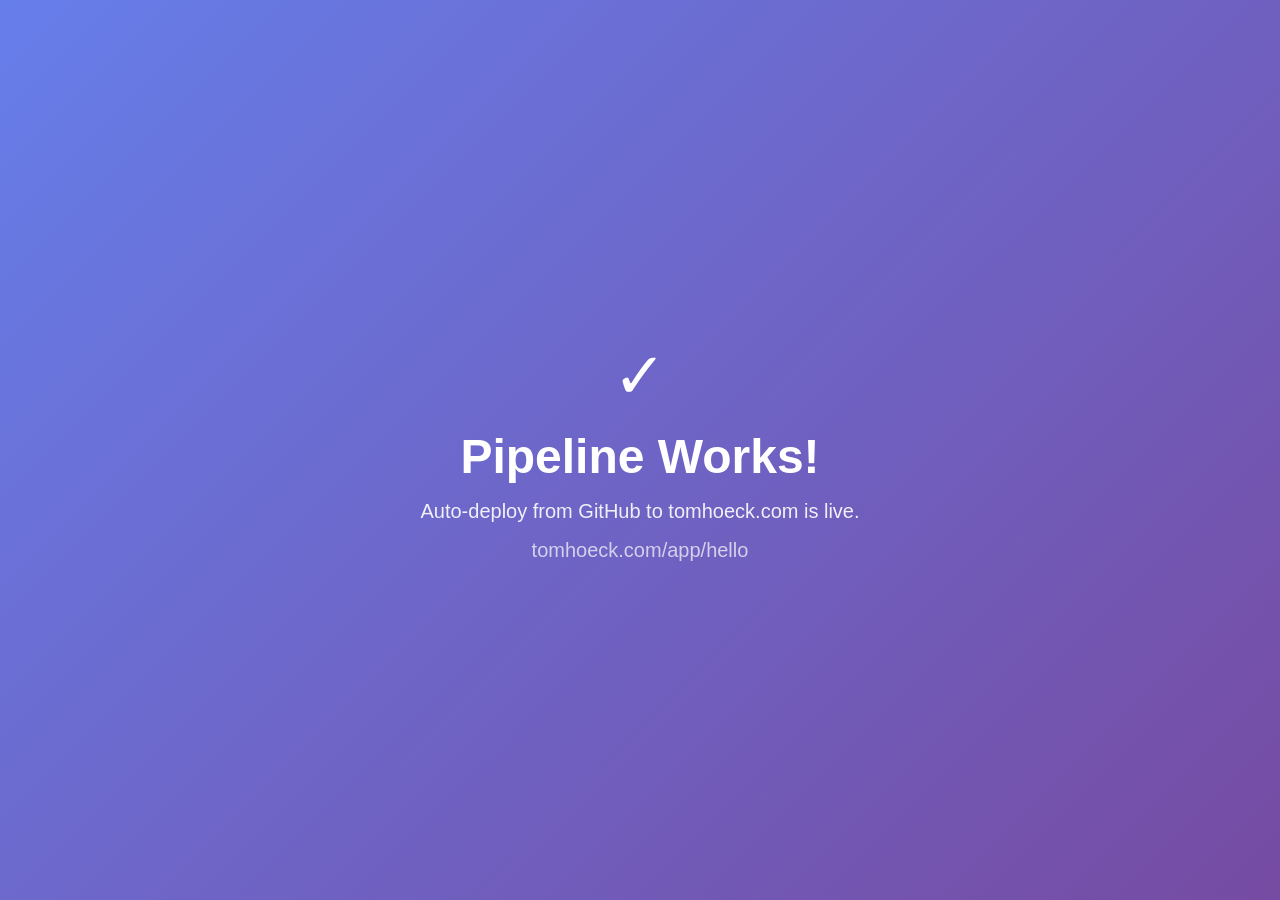
<file: apps/hello/index.html>
<!DOCTYPE html>
<html lang="en">
<head>
    <meta charset="UTF-8">
    <meta name="viewport" content="width=device-width, initial-scale=1.0">
    <title>Hello - Pipeline Test</title>
    <style>
        * { margin: 0; padding: 0; box-sizing: border-box; }
        body {
            font-family: -apple-system, BlinkMacSystemFont, 'Segoe UI', Roboto, sans-serif;
            display: flex;
            align-items: center;
            justify-content: center;
            min-height: 100vh;
            background: linear-gradient(135deg, #667eea 0%, #764ba2 100%);
            color: white;
        }
        .container {
            text-align: center;
            padding: 2rem;
        }
        h1 { font-size: 3rem; margin-bottom: 1rem; }
        p { font-size: 1.25rem; opacity: 0.9; }
        .check { font-size: 4rem; margin-bottom: 1rem; }
    </style>
</head>
<body>
    <div class="container">
        <div class="check">&#10003;</div>
        <h1>Pipeline Works!</h1>
        <p>Auto-deploy from GitHub to tomhoeck.com is live.</p>
        <p style="margin-top: 1rem; opacity: 0.7;">tomhoeck.com/app/hello</p>
    </div>
</body>
</html>
</file>
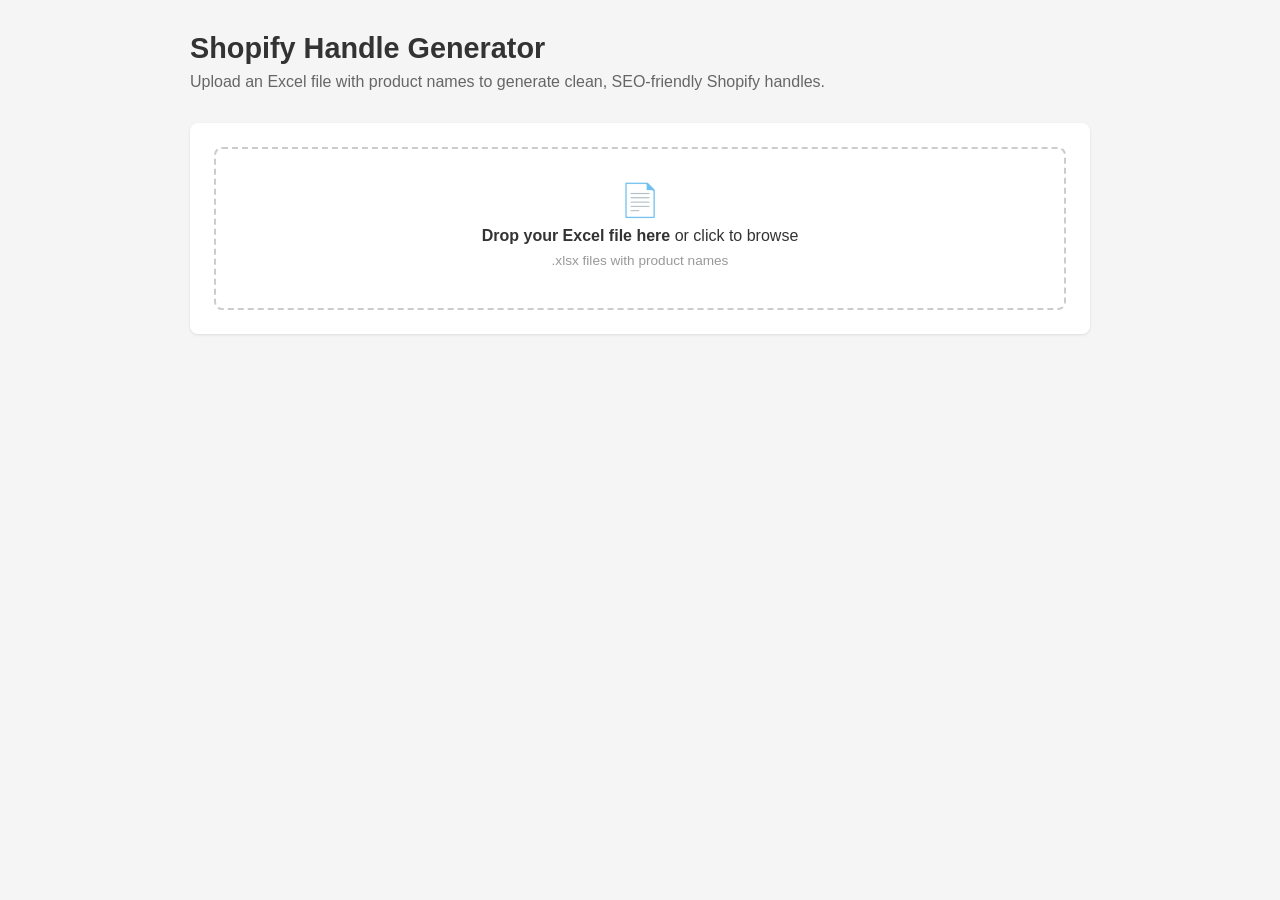
<file: shopify-handles-generator/templates/index.html>
<!DOCTYPE html>
<html lang="en">
<head>
    <meta charset="UTF-8">
    <meta name="viewport" content="width=device-width, initial-scale=1.0">
    <title>Shopify Handle Generator</title>
    <style>
        * { box-sizing: border-box; margin: 0; padding: 0; }
        body {
            font-family: -apple-system, BlinkMacSystemFont, 'Segoe UI', Roboto, sans-serif;
            background: #f5f5f5;
            color: #333;
            padding: 2rem;
        }
        .container { max-width: 900px; margin: 0 auto; }
        h1 {
            font-size: 1.8rem;
            margin-bottom: 0.5rem;
        }
        .subtitle {
            color: #666;
            margin-bottom: 2rem;
        }
        .card {
            background: #fff;
            border-radius: 8px;
            padding: 1.5rem;
            margin-bottom: 1.5rem;
            box-shadow: 0 1px 3px rgba(0,0,0,0.1);
        }
        .upload-area {
            border: 2px dashed #ccc;
            border-radius: 8px;
            padding: 2rem;
            text-align: center;
            cursor: pointer;
            transition: border-color 0.2s;
        }
        .upload-area:hover, .upload-area.dragover {
            border-color: #5c6ac4;
            background: #f9f9ff;
        }
        .upload-area input { display: none; }
        .upload-area p { margin: 0.5rem 0; }
        .upload-icon { font-size: 2rem; margin-bottom: 0.5rem; }
        .btn {
            background: #5c6ac4;
            color: #fff;
            border: none;
            padding: 0.7rem 1.5rem;
            border-radius: 6px;
            font-size: 0.95rem;
            cursor: pointer;
            transition: background 0.2s;
        }
        .btn:hover { background: #4a58b0; }
        .btn:disabled {
            background: #ccc;
            cursor: not-allowed;
        }
        .btn-secondary {
            background: #fff;
            color: #5c6ac4;
            border: 1px solid #5c6ac4;
        }
        .btn-secondary:hover { background: #f0f1ff; }
        .btn-group {
            display: flex;
            gap: 0.75rem;
            margin-top: 1rem;
        }
        .product-list {
            max-height: 200px;
            overflow-y: auto;
            border: 1px solid #eee;
            border-radius: 4px;
            padding: 0.75rem;
            margin: 1rem 0;
            font-size: 0.9rem;
            line-height: 1.6;
            color: #555;
        }
        .product-count {
            font-weight: 600;
            color: #5c6ac4;
        }
        table {
            width: 100%;
            border-collapse: collapse;
            margin-top: 1rem;
        }
        th, td {
            text-align: left;
            padding: 0.6rem 0.75rem;
            border-bottom: 1px solid #eee;
        }
        th {
            background: #f8f9fa;
            font-weight: 600;
            font-size: 0.85rem;
            text-transform: uppercase;
            color: #666;
            position: sticky;
            top: 0;
        }
        td { font-size: 0.9rem; }
        .handle-cell {
            font-family: 'SF Mono', 'Fira Code', monospace;
            color: #2e7d32;
        }
        .results-table-wrapper {
            max-height: 500px;
            overflow-y: auto;
            border: 1px solid #eee;
            border-radius: 4px;
        }
        .spinner {
            display: inline-block;
            width: 18px;
            height: 18px;
            border: 2px solid #fff;
            border-top-color: transparent;
            border-radius: 50%;
            animation: spin 0.7s linear infinite;
            vertical-align: middle;
            margin-right: 0.5rem;
        }
        @keyframes spin { to { transform: rotate(360deg); } }
        .progress-text {
            text-align: center;
            color: #666;
            padding: 2rem;
        }
        .error {
            color: #c62828;
            background: #ffebee;
            padding: 0.75rem;
            border-radius: 4px;
            margin-top: 1rem;
        }
        .hidden { display: none; }
        .row-num {
            color: #999;
            width: 40px;
        }
        .file-info {
            display: flex;
            align-items: center;
            gap: 0.5rem;
            color: #666;
            font-size: 0.9rem;
        }
    </style>
</head>
<body>
    <div class="container">
        <h1>Shopify Handle Generator</h1>
        <p class="subtitle">Upload an Excel file with product names to generate clean, SEO-friendly Shopify handles.</p>

        <!-- Upload Card -->
        <div class="card" id="upload-card">
            <div class="upload-area" id="upload-area">
                <input type="file" id="file-input" accept=".xlsx,.xls">
                <div class="upload-icon">&#128196;</div>
                <p><strong>Drop your Excel file here</strong> or click to browse</p>
                <p style="font-size:0.85rem; color:#999;">.xlsx files with product names</p>
            </div>
            <div id="file-info" class="hidden" style="margin-top:1rem;">
                <div class="file-info">
                    <span id="file-name"></span>
                </div>
                <div id="product-preview" class="product-list"></div>
                <p>Found <span class="product-count" id="product-count">0</span> products</p>
                <div class="btn-group">
                    <button class="btn" id="generate-btn" onclick="generateHandles()">Generate Handles</button>
                    <button class="btn btn-secondary" onclick="resetUpload()">Choose Different File</button>
                </div>
            </div>
        </div>

        <!-- Progress Card -->
        <div class="card hidden" id="progress-card">
            <div class="progress-text">
                <div class="spinner" style="border-color:#5c6ac4; border-top-color:transparent; width:24px; height:24px;"></div>
                <p style="margin-top:1rem;" id="progress-text">Generating handles with Claude AI...</p>
            </div>
        </div>

        <!-- Results Card -->
        <div class="card hidden" id="results-card">
            <div style="display:flex; justify-content:space-between; align-items:center;">
                <h2 style="font-size:1.2rem;">Generated Handles</h2>
                <div class="btn-group" style="margin-top:0;">
                    <button class="btn" onclick="downloadExcel()">Download Excel</button>
                    <button class="btn btn-secondary" onclick="resetUpload()">Start Over</button>
                </div>
            </div>
            <div class="results-table-wrapper">
                <table>
                    <thead>
                        <tr>
                            <th class="row-num">#</th>
                            <th>Product Name</th>
                            <th>Handle</th>
                        </tr>
                    </thead>
                    <tbody id="results-body"></tbody>
                </table>
            </div>
        </div>

        <!-- Error display -->
        <div class="error hidden" id="error-msg"></div>
    </div>

    <script>
        let productNames = [];
        let results = [];

        // Drag and drop
        const uploadArea = document.getElementById('upload-area');
        const fileInput = document.getElementById('file-input');

        uploadArea.addEventListener('click', () => fileInput.click());
        uploadArea.addEventListener('dragover', (e) => {
            e.preventDefault();
            uploadArea.classList.add('dragover');
        });
        uploadArea.addEventListener('dragleave', () => uploadArea.classList.remove('dragover'));
        uploadArea.addEventListener('drop', (e) => {
            e.preventDefault();
            uploadArea.classList.remove('dragover');
            if (e.dataTransfer.files.length) {
                fileInput.files = e.dataTransfer.files;
                handleFile(e.dataTransfer.files[0]);
            }
        });
        fileInput.addEventListener('change', () => {
            if (fileInput.files.length) handleFile(fileInput.files[0]);
        });

        async function handleFile(file) {
            hideError();
            const formData = new FormData();
            formData.append('file', file);

            try {
                const resp = await fetch('/upload', { method: 'POST', body: formData });
                const data = await resp.json();

                if (!resp.ok) {
                    showError(data.error || 'Upload failed');
                    return;
                }

                productNames = data.product_names;
                document.getElementById('file-name').textContent = file.name;
                document.getElementById('product-count').textContent = productNames.length;
                document.getElementById('product-preview').textContent = productNames.slice(0, 20).join('\n') +
                    (productNames.length > 20 ? `\n... and ${productNames.length - 20} more` : '');

                uploadArea.classList.add('hidden');
                document.getElementById('file-info').classList.remove('hidden');
            } catch (err) {
                showError('Failed to upload file: ' + err.message);
            }
        }

        async function generateHandles() {
            hideError();
            document.getElementById('upload-card').classList.add('hidden');
            document.getElementById('progress-card').classList.remove('hidden');

            const batchSize = 50;
            const totalBatches = Math.ceil(productNames.length / batchSize);
            results = [];
            let allHandles = [];

            try {
                for (let i = 0; i < productNames.length; i += batchSize) {
                    const batchNum = Math.floor(i / batchSize) + 1;
                    document.getElementById('progress-text').textContent =
                        `Processing batch ${batchNum} of ${totalBatches} (${Math.min(i + batchSize, productNames.length)} of ${productNames.length} products)...`;

                    const batch = productNames.slice(i, i + batchSize);
                    const resp = await fetch('/generate', {
                        method: 'POST',
                        headers: { 'Content-Type': 'application/json' },
                        body: JSON.stringify({ product_names: batch, existing_handles: allHandles }),
                    });
                    const data = await resp.json();

                    if (!resp.ok) {
                        showError(data.error || 'Generation failed');
                        document.getElementById('progress-card').classList.add('hidden');
                        document.getElementById('upload-card').classList.remove('hidden');
                        return;
                    }

                    results = results.concat(data.results);
                    allHandles = allHandles.concat(data.results.map(r => r.handle));
                }

                renderResults();
                document.getElementById('progress-card').classList.add('hidden');
                document.getElementById('results-card').classList.remove('hidden');
            } catch (err) {
                showError('Failed to generate handles: ' + err.message);
                document.getElementById('progress-card').classList.add('hidden');
                document.getElementById('upload-card').classList.remove('hidden');
            }
        }

        function renderResults() {
            const tbody = document.getElementById('results-body');
            tbody.innerHTML = '';
            results.forEach((r, i) => {
                const tr = document.createElement('tr');
                tr.innerHTML = `<td class="row-num">${i + 1}</td>
                    <td>${escapeHtml(r.product_name)}</td>
                    <td class="handle-cell">${escapeHtml(r.handle)}</td>`;
                tbody.appendChild(tr);
            });
        }

        async function downloadExcel() {
            try {
                const resp = await fetch('/download', {
                    method: 'POST',
                    headers: { 'Content-Type': 'application/json' },
                    body: JSON.stringify({ results }),
                });

                if (!resp.ok) {
                    showError('Download failed');
                    return;
                }

                const blob = await resp.blob();
                const url = URL.createObjectURL(blob);
                const a = document.createElement('a');
                a.href = url;
                a.download = 'shopify_handles.xlsx';
                a.click();
                URL.revokeObjectURL(url);
            } catch (err) {
                showError('Download failed: ' + err.message);
            }
        }

        function resetUpload() {
            productNames = [];
            results = [];
            fileInput.value = '';
            uploadArea.classList.remove('hidden');
            document.getElementById('file-info').classList.add('hidden');
            document.getElementById('upload-card').classList.remove('hidden');
            document.getElementById('progress-card').classList.add('hidden');
            document.getElementById('results-card').classList.add('hidden');
            hideError();
        }

        function showError(msg) {
            const el = document.getElementById('error-msg');
            el.textContent = msg;
            el.classList.remove('hidden');
        }

        function hideError() {
            document.getElementById('error-msg').classList.add('hidden');
        }

        function escapeHtml(str) {
            const div = document.createElement('div');
            div.textContent = str;
            return div.innerHTML;
        }
    </script>
</body>
</html>
</file>
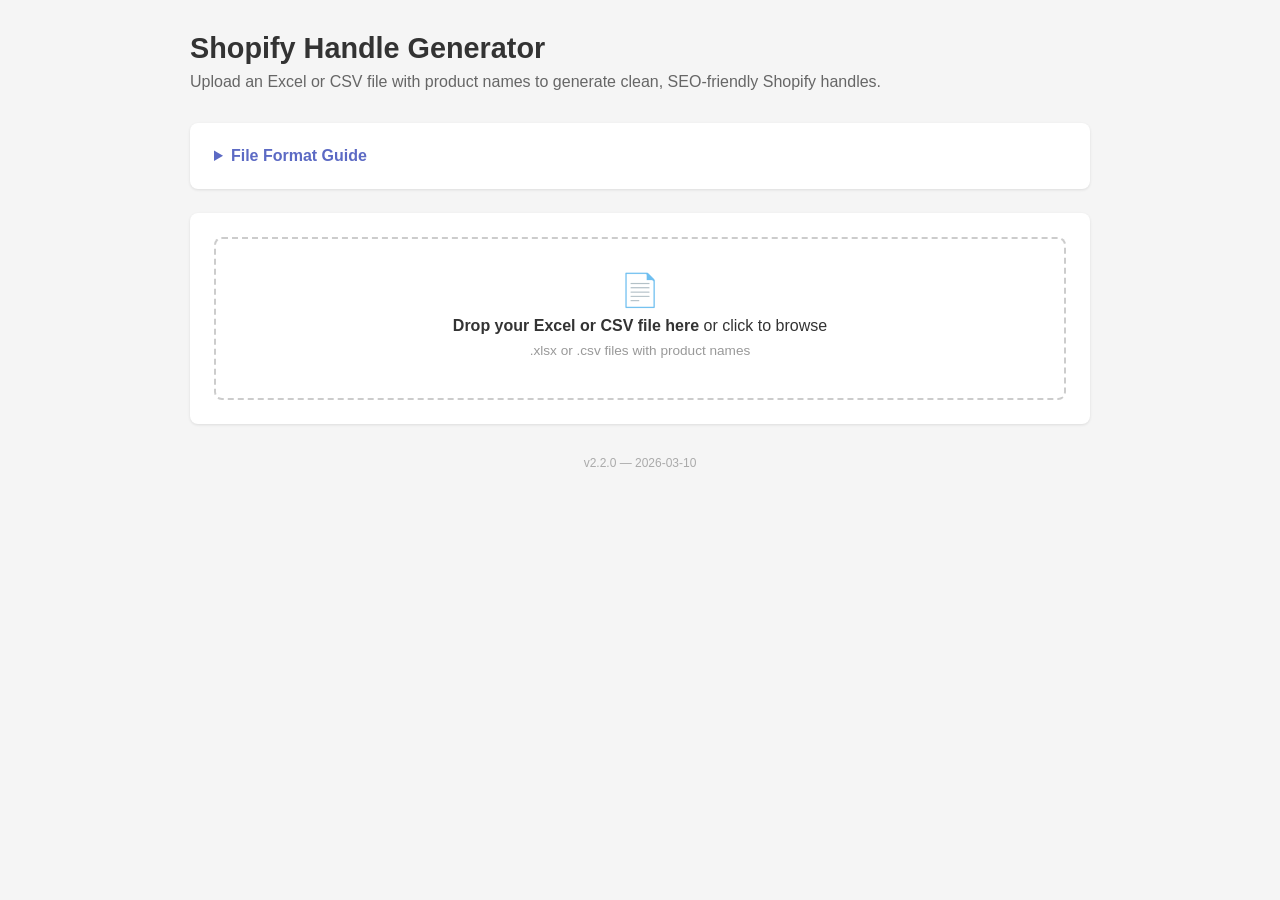
<file: tools/shopify-handles-generator/templates/index.html>
<!DOCTYPE html>
<html lang="en">
<head>
    <meta charset="UTF-8">
    <meta name="viewport" content="width=device-width, initial-scale=1.0">
    <title>Shopify Handle Generator</title>
    <style>
        * { box-sizing: border-box; margin: 0; padding: 0; }
        body {
            font-family: -apple-system, BlinkMacSystemFont, 'Segoe UI', Roboto, sans-serif;
            background: #f5f5f5;
            color: #333;
            padding: 2rem;
        }
        .container { max-width: 900px; margin: 0 auto; }
        h1 {
            font-size: 1.8rem;
            margin-bottom: 0.5rem;
        }
        .subtitle {
            color: #666;
            margin-bottom: 2rem;
        }
        .card {
            background: #fff;
            border-radius: 8px;
            padding: 1.5rem;
            margin-bottom: 1.5rem;
            box-shadow: 0 1px 3px rgba(0,0,0,0.1);
        }
        .upload-area {
            border: 2px dashed #ccc;
            border-radius: 8px;
            padding: 2rem;
            text-align: center;
            cursor: pointer;
            transition: border-color 0.2s;
        }
        .upload-area:hover, .upload-area.dragover {
            border-color: #5c6ac4;
            background: #f9f9ff;
        }
        .upload-area input { display: none; }
        .upload-area p { margin: 0.5rem 0; }
        .upload-icon { font-size: 2rem; margin-bottom: 0.5rem; }
        .btn {
            background: #5c6ac4;
            color: #fff;
            border: none;
            padding: 0.7rem 1.5rem;
            border-radius: 6px;
            font-size: 0.95rem;
            cursor: pointer;
            transition: background 0.2s;
        }
        .btn:hover { background: #4a58b0; }
        .btn:disabled {
            background: #ccc;
            cursor: not-allowed;
        }
        .btn-secondary {
            background: #fff;
            color: #5c6ac4;
            border: 1px solid #5c6ac4;
        }
        .btn-secondary:hover { background: #f0f1ff; }
        .btn-group {
            display: flex;
            gap: 0.75rem;
            margin-top: 1rem;
        }
        .product-list {
            max-height: 200px;
            overflow-y: auto;
            border: 1px solid #eee;
            border-radius: 4px;
            padding: 0.75rem;
            margin: 1rem 0;
            font-size: 0.9rem;
            line-height: 1.6;
            color: #555;
        }
        .product-count {
            font-weight: 600;
            color: #5c6ac4;
        }
        table {
            width: 100%;
            border-collapse: collapse;
            margin-top: 1rem;
        }
        th, td {
            text-align: left;
            padding: 0.6rem 0.75rem;
            border-bottom: 1px solid #eee;
        }
        th {
            background: #f8f9fa;
            font-weight: 600;
            font-size: 0.85rem;
            text-transform: uppercase;
            color: #666;
            position: sticky;
            top: 0;
        }
        td { font-size: 0.9rem; }
        .handle-cell {
            font-family: 'SF Mono', 'Fira Code', monospace;
            color: #2e7d32;
        }
        .results-table-wrapper {
            max-height: 500px;
            overflow-y: auto;
            border: 1px solid #eee;
            border-radius: 4px;
        }
        .spinner {
            display: inline-block;
            width: 18px;
            height: 18px;
            border: 2px solid #fff;
            border-top-color: transparent;
            border-radius: 50%;
            animation: spin 0.7s linear infinite;
            vertical-align: middle;
            margin-right: 0.5rem;
        }
        @keyframes spin { to { transform: rotate(360deg); } }
        .progress-text {
            text-align: center;
            color: #666;
            padding: 2rem;
        }
        .error {
            color: #c62828;
            background: #ffebee;
            padding: 0.75rem;
            border-radius: 4px;
            margin-top: 1rem;
        }
        .hidden { display: none; }
        .row-num {
            color: #999;
            width: 40px;
        }
        .file-info {
            display: flex;
            align-items: center;
            gap: 0.5rem;
            color: #666;
            font-size: 0.9rem;
        }
    </style>
</head>
<body>
    <div class="container">
        <h1>Shopify Handle Generator</h1>
        <p class="subtitle">Upload an Excel or CSV file with product names to generate clean, SEO-friendly Shopify handles.</p>

        <!-- File Format Guide -->
        <div class="card" id="format-guide">
            <details>
                <summary style="cursor:pointer; font-weight:600; color:#5c6ac4;">File Format Guide</summary>
                <div style="margin-top:0.75rem; font-size:0.9rem; line-height:1.7; color:#555;">
                    <p>Your file should have a header row with a column containing full product names. The tool auto-detects the right column.</p>
                    <table style="margin:0.75rem 0; font-size:0.85rem; width:auto;">
                        <thead><tr><th>Best headers</th><th>Example value</th></tr></thead>
                        <tbody>
                            <tr><td><code>Product Name</code>, <code>Title</code>, <code>Product</code>, <code>Name</code></td>
                                <td>Mike &amp; Ike Mega Mix Theater Box 5oz</td></tr>
                        </tbody>
                    </table>
                    <p><strong>Important:</strong> Use the <em>full product name</em>, not the SKU or product code. Columns like <code>SKU</code>, <code>UPC</code>, <code>ID</code>, and <code>Barcode</code> are automatically skipped.</p>
                    <p style="margin-top:0.5rem;">Supports <strong>.xlsx</strong> and <strong>.csv</strong> files (up to 10 MB).</p>
                </div>
            </details>
        </div>

        <!-- Upload Card -->
        <div class="card" id="upload-card">
            <div class="upload-area" id="upload-area">
                <input type="file" id="file-input" accept=".xlsx,.xls,.csv">
                <div class="upload-icon">&#128196;</div>
                <p><strong>Drop your Excel or CSV file here</strong> or click to browse</p>
                <p style="font-size:0.85rem; color:#999;">.xlsx or .csv files with product names</p>
            </div>
            <div id="file-info" class="hidden" style="margin-top:1rem;">
                <div class="file-info">
                    <span id="file-name"></span>
                </div>
                <div id="product-preview" class="product-list"></div>
                <p>Found <span class="product-count" id="product-count">0</span> products
                    <span id="detected-col" style="font-size:0.85rem; color:#888; margin-left:0.5rem;"></span>
                </p>
                <div class="btn-group">
                    <button class="btn" id="generate-btn" onclick="generateHandles()">Generate Handles</button>
                    <button class="btn btn-secondary" onclick="resetUpload()">Choose Different File</button>
                </div>
            </div>
        </div>

        <!-- Progress Card -->
        <div class="card hidden" id="progress-card">
            <div class="progress-text">
                <div class="spinner" style="border-color:#5c6ac4; border-top-color:transparent; width:24px; height:24px;"></div>
                <p style="margin-top:1rem;" id="progress-text">Generating handles with Claude AI...</p>
            </div>
        </div>

        <!-- Results Card -->
        <div class="card hidden" id="results-card">
            <div style="display:flex; justify-content:space-between; align-items:center;">
                <h2 style="font-size:1.2rem;">Generated Handles</h2>
                <div class="btn-group" style="margin-top:0;">
                    <button class="btn" onclick="downloadExcel()">Download Excel</button>
                    <button class="btn btn-secondary" onclick="resetUpload()">Start Over</button>
                </div>
            </div>
            <div class="results-table-wrapper">
                <table>
                    <thead>
                        <tr>
                            <th class="row-num">#</th>
                            <th>Product Name</th>
                            <th>Handle</th>
                        </tr>
                    </thead>
                    <tbody id="results-body"></tbody>
                </table>
            </div>
        </div>

        <!-- Error display -->
        <div class="error hidden" id="error-msg"></div>

        <div style="text-align:center; margin-top:2rem; font-size:0.75rem; color:#aaa;">v2.2.0 — 2026-03-10</div>
    </div>

    <script>
        let productNames = [];
        let results = [];

        // Drag and drop
        const uploadArea = document.getElementById('upload-area');
        const fileInput = document.getElementById('file-input');

        uploadArea.addEventListener('click', () => fileInput.click());
        uploadArea.addEventListener('dragover', (e) => {
            e.preventDefault();
            uploadArea.classList.add('dragover');
        });
        uploadArea.addEventListener('dragleave', () => uploadArea.classList.remove('dragover'));
        uploadArea.addEventListener('drop', (e) => {
            e.preventDefault();
            uploadArea.classList.remove('dragover');
            if (e.dataTransfer.files.length) {
                fileInput.files = e.dataTransfer.files;
                handleFile(e.dataTransfer.files[0]);
            }
        });
        fileInput.addEventListener('change', () => {
            if (fileInput.files.length) handleFile(fileInput.files[0]);
        });

        async function handleFile(file) {
            hideError();
            const formData = new FormData();
            formData.append('file', file);

            try {
                const resp = await fetch('/upload', { method: 'POST', body: formData });
                const data = await resp.json();

                if (!resp.ok) {
                    showError(data.error || 'Upload failed');
                    return;
                }

                productNames = data.product_names;
                document.getElementById('file-name').textContent = file.name;
                document.getElementById('product-count').textContent = productNames.length;
                if (data.detected_column) {
                    document.getElementById('detected-col').textContent = '(from column: ' + data.detected_column + ')';
                }
                document.getElementById('product-preview').textContent = productNames.slice(0, 20).join('\n') +
                    (productNames.length > 20 ? `\n... and ${productNames.length - 20} more` : '');

                uploadArea.classList.add('hidden');
                document.getElementById('file-info').classList.remove('hidden');
            } catch (err) {
                showError('Failed to upload file: ' + err.message);
            }
        }

        async function fetchWithRetry(url, options, retries = 2) {
            for (let attempt = 0; attempt <= retries; attempt++) {
                const resp = await fetch(url, options);
                const text = await resp.text();

                // Check if we got HTML back instead of JSON (proxy/timeout error)
                if (text.trimStart().startsWith('<')) {
                    if (attempt < retries) {
                        const delay = (attempt + 1) * 3000;
                        await new Promise(r => setTimeout(r, delay));
                        continue;
                    }
                    throw new Error('Server returned an error page. The batch may be too large or the server timed out. Try again.');
                }

                let data;
                try {
                    data = JSON.parse(text);
                } catch {
                    throw new Error('Invalid response from server');
                }

                return { resp, data };
            }
        }

        async function generateHandles() {
            hideError();
            document.getElementById('upload-card').classList.add('hidden');
            document.getElementById('progress-card').classList.remove('hidden');

            const batchSize = 20;
            const totalBatches = Math.ceil(productNames.length / batchSize);
            results = [];
            let allHandles = [];

            try {
                for (let i = 0; i < productNames.length; i += batchSize) {
                    const batchNum = Math.floor(i / batchSize) + 1;
                    document.getElementById('progress-text').textContent =
                        `Processing batch ${batchNum} of ${totalBatches} (${Math.min(i + batchSize, productNames.length)} of ${productNames.length} products)...`;

                    const batch = productNames.slice(i, i + batchSize);
                    // Only send last 100 handles for dedup context (keeps request small)
                    const recentHandles = allHandles.slice(-100);
                    const { resp, data } = await fetchWithRetry('/generate', {
                        method: 'POST',
                        headers: { 'Content-Type': 'application/json' },
                        body: JSON.stringify({ product_names: batch, existing_handles: recentHandles }),
                    });

                    if (!resp.ok) {
                        const detail = data.error || data.message || JSON.stringify(data);
                        showError('Batch ' + batchNum + ' failed: ' + detail);
                        document.getElementById('progress-card').classList.add('hidden');
                        document.getElementById('upload-card').classList.remove('hidden');
                        return;
                    }

                    results = results.concat(data.results);
                    allHandles = allHandles.concat(data.results.map(r => r.handle));
                }

                renderResults();
                document.getElementById('progress-card').classList.add('hidden');
                document.getElementById('results-card').classList.remove('hidden');
            } catch (err) {
                showError('Failed to generate handles: ' + err.message);
                document.getElementById('progress-card').classList.add('hidden');
                document.getElementById('upload-card').classList.remove('hidden');
            }
        }

        function renderResults() {
            const tbody = document.getElementById('results-body');
            tbody.innerHTML = '';
            results.forEach((r, i) => {
                const tr = document.createElement('tr');
                tr.innerHTML = `<td class="row-num">${i + 1}</td>
                    <td>${escapeHtml(r.product_name)}</td>
                    <td class="handle-cell">${escapeHtml(r.handle)}</td>`;
                tbody.appendChild(tr);
            });
        }

        async function downloadExcel() {
            try {
                const resp = await fetch('/download', {
                    method: 'POST',
                    headers: { 'Content-Type': 'application/json' },
                    body: JSON.stringify({ results }),
                });

                if (!resp.ok) {
                    showError('Download failed');
                    return;
                }

                const blob = await resp.blob();
                const url = URL.createObjectURL(blob);
                const a = document.createElement('a');
                a.href = url;
                a.download = 'shopify_handles.xlsx';
                a.click();
                URL.revokeObjectURL(url);
            } catch (err) {
                showError('Download failed: ' + err.message);
            }
        }

        function resetUpload() {
            productNames = [];
            results = [];
            fileInput.value = '';
            uploadArea.classList.remove('hidden');
            document.getElementById('file-info').classList.add('hidden');
            document.getElementById('upload-card').classList.remove('hidden');
            document.getElementById('progress-card').classList.add('hidden');
            document.getElementById('results-card').classList.add('hidden');
            hideError();
        }

        function showError(msg) {
            const el = document.getElementById('error-msg');
            el.textContent = msg;
            el.classList.remove('hidden');
        }

        function hideError() {
            document.getElementById('error-msg').classList.add('hidden');
        }

        function escapeHtml(str) {
            const div = document.createElement('div');
            div.textContent = str;
            return div.innerHTML;
        }
    </script>
</body>
</html>
</file>
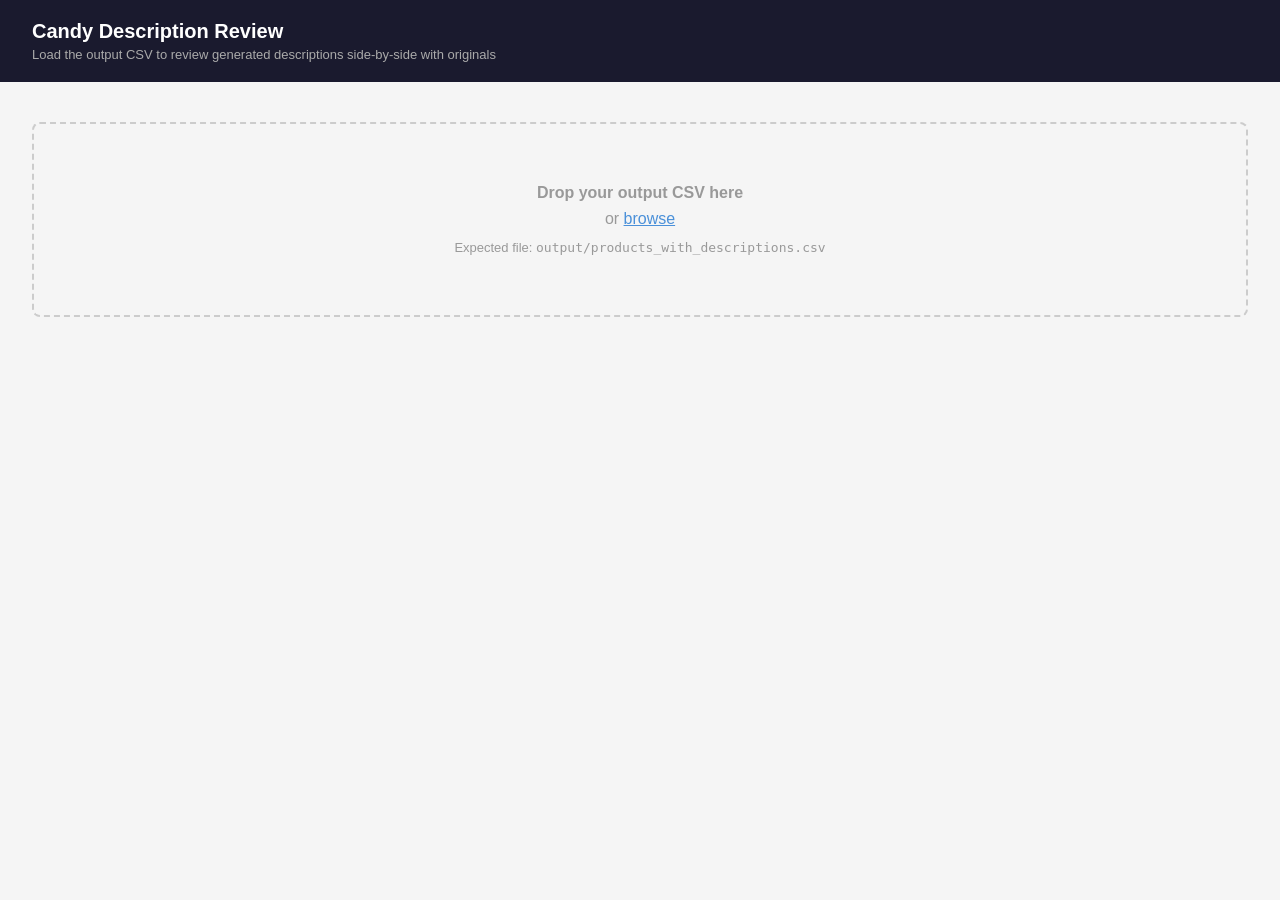
<file: tools/candy-description-generator/review.html>
<!DOCTYPE html>
<html lang="en">
<head>
<meta charset="UTF-8">
<meta name="viewport" content="width=device-width, initial-scale=1.0">
<title>Description Review</title>
<style>
  * { box-sizing: border-box; margin: 0; padding: 0; }
  body { font-family: -apple-system, BlinkMacSystemFont, "Segoe UI", Roboto, sans-serif; background: #f5f5f5; color: #333; }

  .header { background: #1a1a2e; color: #fff; padding: 20px 32px; position: sticky; top: 0; z-index: 10; }
  .header h1 { font-size: 20px; font-weight: 600; }
  .header p { font-size: 13px; color: #aaa; margin-top: 4px; }

  .controls { display: flex; align-items: center; gap: 16px; padding: 16px 32px; background: #fff; border-bottom: 1px solid #ddd; }
  .controls label { font-weight: 600; font-size: 14px; }
  .controls input[type="file"] { font-size: 14px; }
  .stats { margin-left: auto; font-size: 13px; color: #666; }
  .filter-group { display: flex; gap: 8px; align-items: center; }
  .filter-group input { padding: 6px 10px; border: 1px solid #ccc; border-radius: 4px; font-size: 14px; width: 240px; }

  .drop-zone { margin: 40px 32px; padding: 60px; border: 2px dashed #ccc; border-radius: 8px; text-align: center; color: #999; font-size: 16px; transition: all .2s; }
  .drop-zone.drag-over { border-color: #4a90d9; background: #eef4fb; color: #4a90d9; }

  .cards { padding: 24px 32px; display: flex; flex-direction: column; gap: 24px; }

  .card { background: #fff; border-radius: 8px; box-shadow: 0 1px 3px rgba(0,0,0,.1); overflow: hidden; display: grid; grid-template-columns: 200px 1fr 1fr; }
  .card-image { background: #fafafa; display: flex; align-items: flex-start; justify-content: center; padding: 16px; }
  .card-image img { max-width: 100%; max-height: 200px; object-fit: contain; border-radius: 4px; }
  .card-image .no-img { color: #ccc; font-size: 13px; padding-top: 40px; }

  .card-section { padding: 20px; border-left: 1px solid #eee; }
  .card-section h3 { font-size: 11px; text-transform: uppercase; letter-spacing: .5px; color: #999; margin-bottom: 8px; }

  .card-title { grid-column: 1 / -1; padding: 16px 20px; border-bottom: 1px solid #eee; display: flex; align-items: center; gap: 12px; }
  .card-title h2 { font-size: 16px; font-weight: 600; }
  .card-title .vendor { font-size: 12px; color: #888; background: #f0f0f0; padding: 2px 8px; border-radius: 10px; }
  .card-title .status { font-size: 11px; padding: 2px 8px; border-radius: 10px; margin-left: auto; }
  .card-title .status.success { background: #e6f9e6; color: #2a7a2a; }
  .card-title .status.error { background: #fce6e6; color: #a33; }

  .desc-content { font-size: 14px; line-height: 1.6; }
  .desc-content p { margin-bottom: 10px; }
  .desc-content ul { margin: 10px 0; padding-left: 20px; }
  .desc-content li { margin-bottom: 4px; }

  .original-text { font-size: 13px; line-height: 1.6; white-space: pre-wrap; color: #555; }

  @media (max-width: 900px) {
    .card { grid-template-columns: 1fr; }
    .card-image { max-height: 180px; }
  }
</style>
</head>
<body>

<div class="header">
  <h1>Candy Description Review</h1>
  <p>Load the output CSV to review generated descriptions side-by-side with originals</p>
</div>

<div class="controls" id="controls" style="display:none;">
  <div class="filter-group">
    <input type="text" id="search" placeholder="Filter by title or vendor..." />
  </div>
  <div class="filter-group">
    <label><input type="checkbox" id="errorsOnly" /> Errors only</label>
  </div>
  <div class="stats" id="stats"></div>
</div>

<div class="drop-zone" id="dropZone">
  <p><strong>Drop your output CSV here</strong></p>
  <p style="margin-top:8px;">or <label style="color:#4a90d9;cursor:pointer;text-decoration:underline;">browse<input type="file" accept=".csv" id="fileInput" style="display:none;" /></label></p>
  <p style="margin-top:12px;font-size:13px;">Expected file: <code>output/products_with_descriptions.csv</code></p>
</div>

<div class="cards" id="cards"></div>

<script>
let allProducts = [];

function parseCSV(text) {
  const rows = [];
  let current = '';
  let inQuotes = false;
  let row = [];

  for (let i = 0; i < text.length; i++) {
    const ch = text[i];
    if (inQuotes) {
      if (ch === '"' && text[i + 1] === '"') {
        current += '"';
        i++;
      } else if (ch === '"') {
        inQuotes = false;
      } else {
        current += ch;
      }
    } else {
      if (ch === '"') {
        inQuotes = true;
      } else if (ch === ',') {
        row.push(current);
        current = '';
      } else if (ch === '\n' || (ch === '\r' && text[i + 1] === '\n')) {
        row.push(current);
        current = '';
        if (row.length > 1 || row[0] !== '') rows.push(row);
        row = [];
        if (ch === '\r') i++;
      } else {
        current += ch;
      }
    }
  }
  if (current || row.length) {
    row.push(current);
    rows.push(row);
  }

  if (rows.length < 2) return [];
  const headers = rows[0].map(h => h.replace(/^\uFEFF/, '').trim());
  return rows.slice(1).map(r => {
    const obj = {};
    headers.forEach((h, idx) => { obj[h] = (r[idx] || '').trim(); });
    return obj;
  });
}

function renderCards(products) {
  const container = document.getElementById('cards');
  container.innerHTML = '';

  products.forEach((p, i) => {
    const card = document.createElement('div');
    card.className = 'card';

    const isSuccess = (p.generation_status || '').startsWith('success');
    const statusClass = isSuccess ? 'success' : 'error';
    const statusText = isSuccess ? 'Success' : (p.generation_status || 'N/A');

    // Collect original descriptions
    const origParts = [];
    if (p.description) origParts.push(p.description);
    for (let j = 1; j <= 4; j++) {
      const key = `description_mini_0${j}`;
      if (p[key]) origParts.push(p[key]);
    }

    card.innerHTML = `
      <div class="card-title">
        <h2>${escHtml(p.Title || 'Untitled')}</h2>
        ${p.Vendor ? `<span class="vendor">${escHtml(p.Vendor)}</span>` : ''}
        <span class="status ${statusClass}">${escHtml(statusText)}</span>
      </div>
      <div class="card-image">
        ${p['Image Src'] ? `<img src="${escAttr(p['Image Src'])}" alt="${escAttr(p.Title || '')}" loading="lazy" />` : '<div class="no-img">No image</div>'}
      </div>
      <div class="card-section">
        <h3>New Description</h3>
        <div class="desc-content">${p.new_description || '<em style="color:#ccc;">No description generated</em>'}</div>
      </div>
      <div class="card-section">
        <h3>Original / Manufacturer Description</h3>
        <div class="original-text">${origParts.length ? escHtml(origParts.join('\n\n')) : '<em style="color:#ccc;">None provided</em>'}</div>
      </div>
    `;
    container.appendChild(card);
  });
}

function escHtml(s) {
  const d = document.createElement('div');
  d.textContent = s;
  return d.innerHTML;
}

function escAttr(s) {
  return s.replace(/&/g, '&amp;').replace(/"/g, '&quot;').replace(/</g, '&lt;').replace(/>/g, '&gt;');
}

function applyFilters() {
  const query = document.getElementById('search').value.toLowerCase();
  const errorsOnly = document.getElementById('errorsOnly').checked;

  let filtered = allProducts;
  if (query) {
    filtered = filtered.filter(p =>
      (p.Title || '').toLowerCase().includes(query) ||
      (p.Vendor || '').toLowerCase().includes(query)
    );
  }
  if (errorsOnly) {
    filtered = filtered.filter(p => !(p.generation_status || '').startsWith('success'));
  }

  const total = allProducts.length;
  const success = allProducts.filter(p => (p.generation_status || '').startsWith('success')).length;
  const errors = total - success;
  document.getElementById('stats').textContent =
    `Showing ${filtered.length} of ${total} products | ${success} success, ${errors} errors`;

  renderCards(filtered);
}

function loadFile(file) {
  const reader = new FileReader();
  reader.onload = function(e) {
    allProducts = parseCSV(e.target.result);
    document.getElementById('dropZone').style.display = 'none';
    document.getElementById('controls').style.display = 'flex';
    applyFilters();
  };
  reader.readAsText(file);
}

// File input
document.getElementById('fileInput').addEventListener('change', e => {
  if (e.target.files[0]) loadFile(e.target.files[0]);
});

// Drag and drop
const dz = document.getElementById('dropZone');
dz.addEventListener('dragover', e => { e.preventDefault(); dz.classList.add('drag-over'); });
dz.addEventListener('dragleave', () => dz.classList.remove('drag-over'));
dz.addEventListener('drop', e => {
  e.preventDefault();
  dz.classList.remove('drag-over');
  if (e.dataTransfer.files[0]) loadFile(e.dataTransfer.files[0]);
});

// Filters
document.getElementById('search').addEventListener('input', applyFilters);
document.getElementById('errorsOnly').addEventListener('change', applyFilters);
</script>
</body>
</html>
</file>
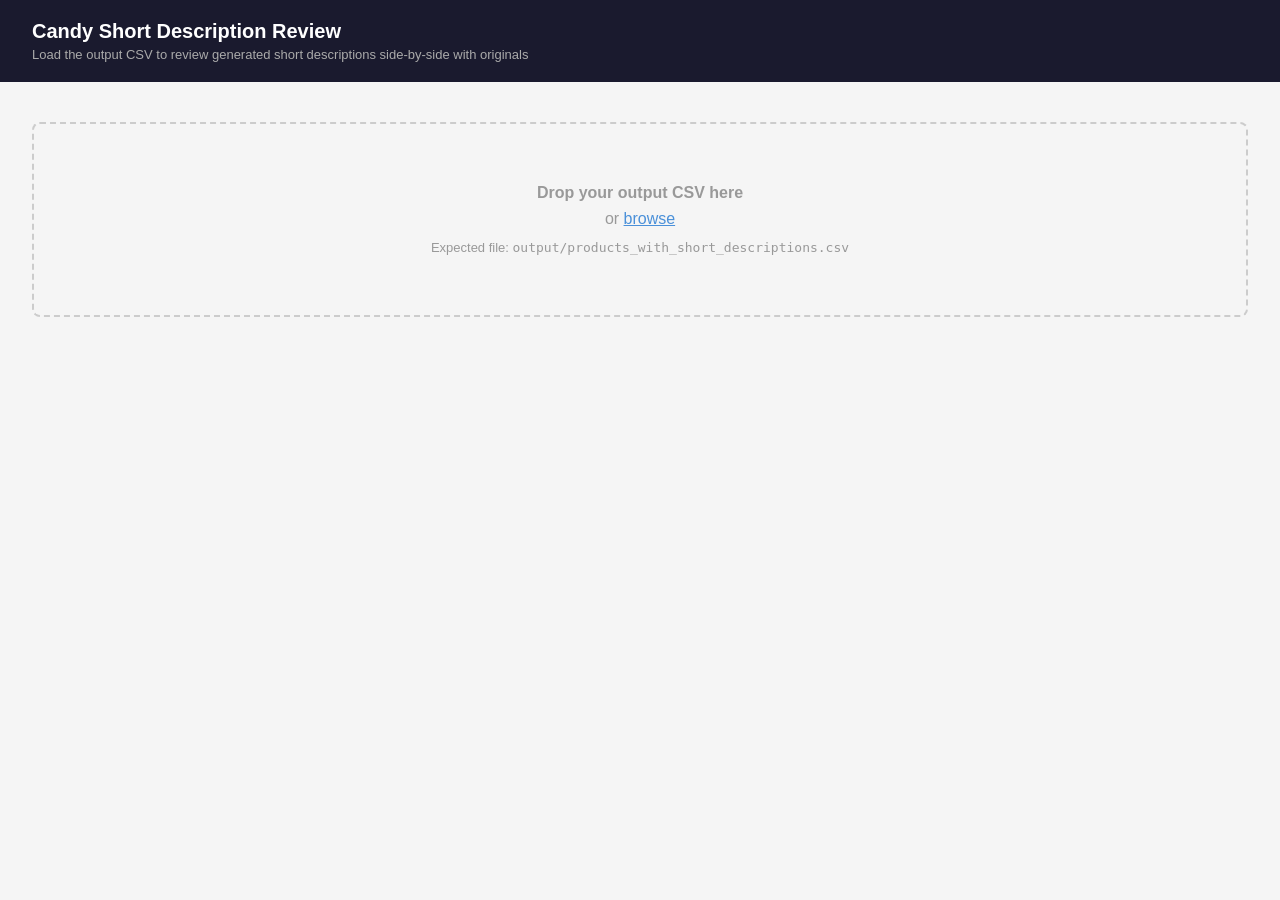
<file: tools/candy-short-description-generator/review.html>
<!DOCTYPE html>
<html lang="en">
<head>
<meta charset="UTF-8">
<meta name="viewport" content="width=device-width, initial-scale=1.0">
<title>Short Description Review</title>
<style>
  * { box-sizing: border-box; margin: 0; padding: 0; }
  body { font-family: -apple-system, BlinkMacSystemFont, "Segoe UI", Roboto, sans-serif; background: #f5f5f5; color: #333; }

  .header { background: #1a1a2e; color: #fff; padding: 20px 32px; position: sticky; top: 0; z-index: 10; }
  .header h1 { font-size: 20px; font-weight: 600; }
  .header p { font-size: 13px; color: #aaa; margin-top: 4px; }

  .controls { display: flex; align-items: center; gap: 16px; padding: 16px 32px; background: #fff; border-bottom: 1px solid #ddd; }
  .controls label { font-weight: 600; font-size: 14px; }
  .controls input[type="file"] { font-size: 14px; }
  .stats { margin-left: auto; font-size: 13px; color: #666; }
  .filter-group { display: flex; gap: 8px; align-items: center; }
  .filter-group input { padding: 6px 10px; border: 1px solid #ccc; border-radius: 4px; font-size: 14px; width: 240px; }

  .drop-zone { margin: 40px 32px; padding: 60px; border: 2px dashed #ccc; border-radius: 8px; text-align: center; color: #999; font-size: 16px; transition: all .2s; }
  .drop-zone.drag-over { border-color: #4a90d9; background: #eef4fb; color: #4a90d9; }

  .cards { padding: 24px 32px; display: flex; flex-direction: column; gap: 24px; }

  .card { background: #fff; border-radius: 8px; box-shadow: 0 1px 3px rgba(0,0,0,.1); overflow: hidden; display: grid; grid-template-columns: 200px 1fr 1fr; }
  .card-image { background: #fafafa; display: flex; align-items: flex-start; justify-content: center; padding: 16px; }
  .card-image img { max-width: 100%; max-height: 200px; object-fit: contain; border-radius: 4px; }
  .card-image .no-img { color: #ccc; font-size: 13px; padding-top: 40px; }

  .card-section { padding: 20px; border-left: 1px solid #eee; }
  .card-section h3 { font-size: 11px; text-transform: uppercase; letter-spacing: .5px; color: #999; margin-bottom: 8px; }

  .card-title { grid-column: 1 / -1; padding: 16px 20px; border-bottom: 1px solid #eee; display: flex; align-items: center; gap: 12px; }
  .card-title h2 { font-size: 16px; font-weight: 600; }
  .card-title .vendor { font-size: 12px; color: #888; background: #f0f0f0; padding: 2px 8px; border-radius: 10px; }
  .card-title .char-count { font-size: 11px; color: #666; background: #f0f0f0; padding: 2px 8px; border-radius: 10px; white-space: nowrap; }
  .card-title .char-count.over { background: #fce6e6; color: #a33; }
  .card-title .status { font-size: 11px; padding: 2px 8px; border-radius: 10px; margin-left: auto; }
  .card-title .status.success { background: #e6f9e6; color: #2a7a2a; }
  .card-title .status.error { background: #fce6e6; color: #a33; }

  .desc-content { font-size: 14px; line-height: 1.6; }
  .desc-content p { margin-bottom: 10px; }
  .desc-content ul { margin: 10px 0; padding-left: 20px; }
  .desc-content li { margin-bottom: 4px; }

  .original-text { font-size: 13px; line-height: 1.6; white-space: pre-wrap; color: #555; }

  @media (max-width: 900px) {
    .card { grid-template-columns: 1fr; }
    .card-image { max-height: 180px; }
  }
</style>
</head>
<body>

<div class="header">
  <h1>Candy Short Description Review</h1>
  <p>Load the output CSV to review generated short descriptions side-by-side with originals</p>
</div>

<div class="controls" id="controls" style="display:none;">
  <div class="filter-group">
    <input type="text" id="search" placeholder="Filter by title or vendor..." />
  </div>
  <div class="filter-group">
    <label><input type="checkbox" id="errorsOnly" /> Errors only</label>
  </div>
  <div class="stats" id="stats"></div>
</div>

<div class="drop-zone" id="dropZone">
  <p><strong>Drop your output CSV here</strong></p>
  <p style="margin-top:8px;">or <label style="color:#4a90d9;cursor:pointer;text-decoration:underline;">browse<input type="file" accept=".csv" id="fileInput" style="display:none;" /></label></p>
  <p style="margin-top:12px;font-size:13px;">Expected file: <code>output/products_with_short_descriptions.csv</code></p>
</div>

<div class="cards" id="cards"></div>

<script>
let allProducts = [];

function parseCSV(text) {
  const rows = [];
  let current = '';
  let inQuotes = false;
  let row = [];

  for (let i = 0; i < text.length; i++) {
    const ch = text[i];
    if (inQuotes) {
      if (ch === '"' && text[i + 1] === '"') {
        current += '"';
        i++;
      } else if (ch === '"') {
        inQuotes = false;
      } else {
        current += ch;
      }
    } else {
      if (ch === '"') {
        inQuotes = true;
      } else if (ch === ',') {
        row.push(current);
        current = '';
      } else if (ch === '\n' || (ch === '\r' && text[i + 1] === '\n')) {
        row.push(current);
        current = '';
        if (row.length > 1 || row[0] !== '') rows.push(row);
        row = [];
        if (ch === '\r') i++;
      } else {
        current += ch;
      }
    }
  }
  if (current || row.length) {
    row.push(current);
    rows.push(row);
  }

  if (rows.length < 2) return [];
  const headers = rows[0].map(h => h.replace(/^\uFEFF/, '').trim());
  return rows.slice(1).map(r => {
    const obj = {};
    headers.forEach((h, idx) => { obj[h] = (r[idx] || '').trim(); });
    return obj;
  });
}

function renderCards(products) {
  const container = document.getElementById('cards');
  container.innerHTML = '';

  products.forEach((p, i) => {
    const card = document.createElement('div');
    card.className = 'card';

    const isSuccess = (p.generation_status || '').startsWith('success');
    const statusClass = isSuccess ? 'success' : 'error';
    const statusText = isSuccess ? 'Success' : (p.generation_status || 'N/A');

    // Collect original descriptions
    const origParts = [];
    if (p.description) origParts.push(p.description);
    for (let j = 1; j <= 4; j++) {
      const key = `description_mini_0${j}`;
      if (p[key]) origParts.push(p[key]);
    }

    // Strip HTML tags to get plain text length of generated description
    const tempDiv = document.createElement('div');
    tempDiv.innerHTML = p.new_short_description || '';
    const charCount = tempDiv.textContent.length;
    const charClass = charCount > 500 ? 'char-count over' : 'char-count';

    card.innerHTML = `
      <div class="card-title">
        <h2>${escHtml(p.Title || 'Untitled')}</h2>
        ${p.Vendor ? `<span class="vendor">${escHtml(p.Vendor)}</span>` : ''}
        ${charCount > 0 ? `<span class="${charClass}">${charCount} chars</span>` : ''}
        <span class="status ${statusClass}">${escHtml(statusText)}</span>
      </div>
      <div class="card-image">
        ${p['Image Src'] ? `<img src="${escAttr(p['Image Src'])}" alt="${escAttr(p.Title || '')}" loading="lazy" />` : '<div class="no-img">No image</div>'}
      </div>
      <div class="card-section">
        <h3>New Short Description</h3>
        <div class="desc-content">${p.new_short_description || '<em style="color:#ccc;">No description generated</em>'}</div>
      </div>
      <div class="card-section">
        <h3>Original / Manufacturer Description</h3>
        <div class="original-text">${origParts.length ? escHtml(origParts.join('\n\n')) : '<em style="color:#ccc;">None provided</em>'}</div>
      </div>
    `;
    container.appendChild(card);
  });
}

function escHtml(s) {
  const d = document.createElement('div');
  d.textContent = s;
  return d.innerHTML;
}

function escAttr(s) {
  return s.replace(/&/g, '&amp;').replace(/"/g, '&quot;').replace(/</g, '&lt;').replace(/>/g, '&gt;');
}

function applyFilters() {
  const query = document.getElementById('search').value.toLowerCase();
  const errorsOnly = document.getElementById('errorsOnly').checked;

  let filtered = allProducts;
  if (query) {
    filtered = filtered.filter(p =>
      (p.Title || '').toLowerCase().includes(query) ||
      (p.Vendor || '').toLowerCase().includes(query)
    );
  }
  if (errorsOnly) {
    filtered = filtered.filter(p => !(p.generation_status || '').startsWith('success'));
  }

  const total = allProducts.length;
  const success = allProducts.filter(p => (p.generation_status || '').startsWith('success')).length;
  const errors = total - success;
  document.getElementById('stats').textContent =
    `Showing ${filtered.length} of ${total} products | ${success} success, ${errors} errors`;

  renderCards(filtered);
}

function loadFile(file) {
  const reader = new FileReader();
  reader.onload = function(e) {
    allProducts = parseCSV(e.target.result);
    document.getElementById('dropZone').style.display = 'none';
    document.getElementById('controls').style.display = 'flex';
    applyFilters();
  };
  reader.readAsText(file);
}

// File input
document.getElementById('fileInput').addEventListener('change', e => {
  if (e.target.files[0]) loadFile(e.target.files[0]);
});

// Drag and drop
const dz = document.getElementById('dropZone');
dz.addEventListener('dragover', e => { e.preventDefault(); dz.classList.add('drag-over'); });
dz.addEventListener('dragleave', () => dz.classList.remove('drag-over'));
dz.addEventListener('drop', e => {
  e.preventDefault();
  dz.classList.remove('drag-over');
  if (e.dataTransfer.files[0]) loadFile(e.dataTransfer.files[0]);
});

// Filters
document.getElementById('search').addEventListener('input', applyFilters);
document.getElementById('errorsOnly').addEventListener('change', applyFilters);
</script>
</body>
</html>
</file>
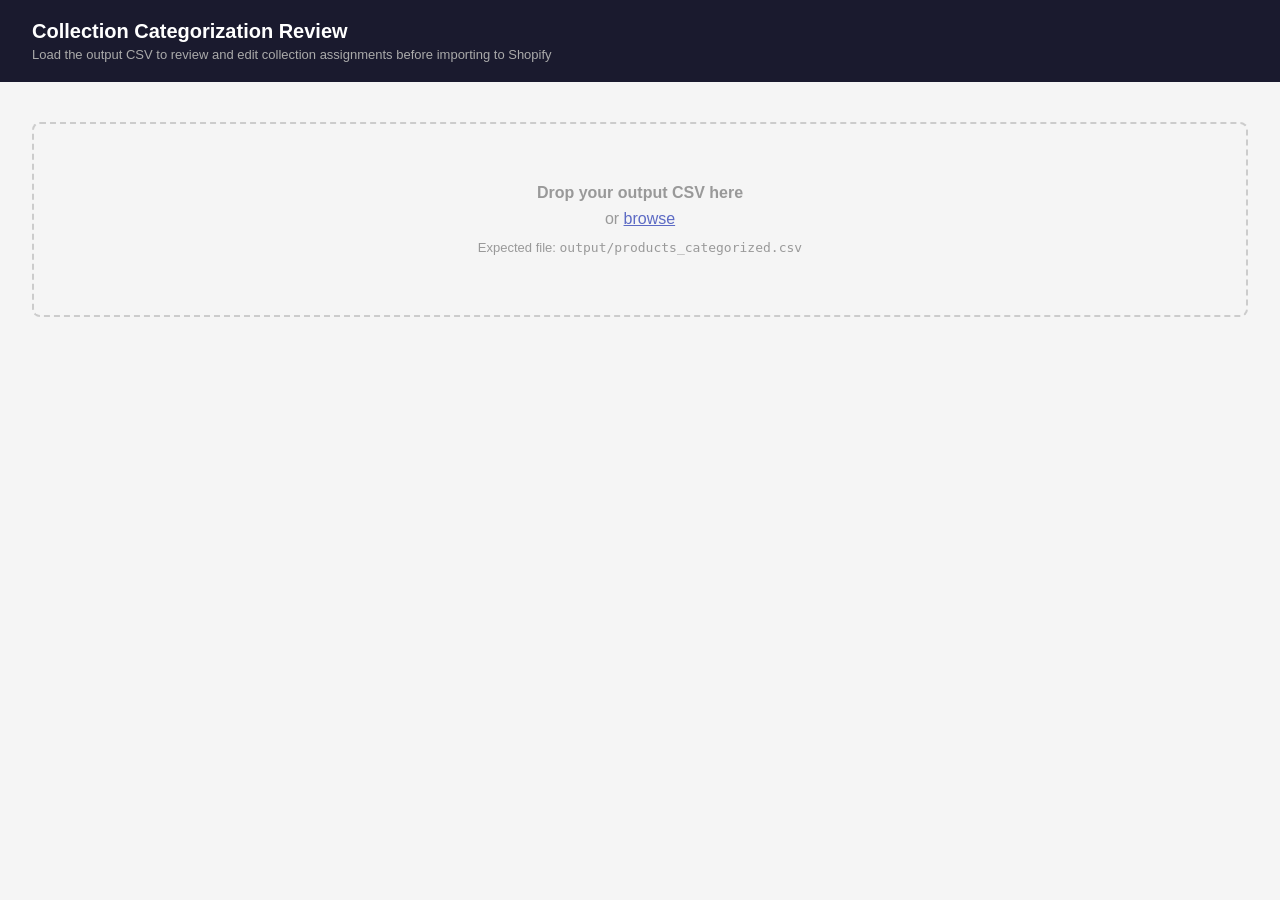
<file: tools/shopify-categorization-tool/review.html>
<!DOCTYPE html>
<html lang="en">
<head>
<meta charset="UTF-8">
<meta name="viewport" content="width=device-width, initial-scale=1.0">
<title>Collection Categorization Review</title>
<style>
  * { box-sizing: border-box; margin: 0; padding: 0; }
  body { font-family: -apple-system, BlinkMacSystemFont, "Segoe UI", Roboto, sans-serif; background: #f5f5f5; color: #333; }

  .header { background: #1a1a2e; color: #fff; padding: 20px 32px; position: sticky; top: 0; z-index: 10; }
  .header h1 { font-size: 20px; font-weight: 600; }
  .header p { font-size: 13px; color: #aaa; margin-top: 4px; }

  .controls { display: flex; align-items: center; gap: 16px; padding: 16px 32px; background: #fff; border-bottom: 1px solid #ddd; position: sticky; top: 68px; z-index: 9; flex-wrap: wrap; }
  .controls label { font-weight: 600; font-size: 14px; }
  .stats { margin-left: auto; font-size: 13px; color: #666; }
  .filter-group { display: flex; gap: 8px; align-items: center; }
  .filter-group input[type="text"] { padding: 6px 10px; border: 1px solid #ccc; border-radius: 4px; font-size: 14px; width: 240px; }
  .filter-group select { padding: 6px 10px; border: 1px solid #ccc; border-radius: 4px; font-size: 14px; }

  .btn { background: #5c6ac4; color: #fff; border: none; padding: 8px 16px; border-radius: 6px; font-size: 14px; cursor: pointer; transition: background 0.2s; }
  .btn:hover { background: #4a58b0; }
  .btn-sm { padding: 4px 10px; font-size: 12px; border-radius: 4px; }
  .btn-outline { background: #fff; color: #5c6ac4; border: 1px solid #5c6ac4; }
  .btn-outline:hover { background: #f0f1ff; }
  .btn-danger { background: #fff; color: #c62828; border: 1px solid #e57373; }
  .btn-danger:hover { background: #ffebee; }

  .drop-zone { margin: 40px 32px; padding: 60px; border: 2px dashed #ccc; border-radius: 8px; text-align: center; color: #999; font-size: 16px; transition: all .2s; }
  .drop-zone.drag-over { border-color: #5c6ac4; background: #eef4fb; color: #5c6ac4; }

  .cards { padding: 24px 32px; display: flex; flex-direction: column; gap: 20px; }

  .card { background: #fff; border-radius: 8px; box-shadow: 0 1px 3px rgba(0,0,0,.1); overflow: hidden; }
  .card-title { padding: 16px 20px; border-bottom: 1px solid #eee; display: flex; align-items: center; gap: 12px; flex-wrap: wrap; }
  .card-title h2 { font-size: 15px; font-weight: 600; }
  .card-title .vendor { font-size: 12px; color: #888; background: #f0f0f0; padding: 2px 8px; border-radius: 10px; }
  .card-title .handle { font-size: 12px; color: #999; font-family: 'SF Mono', 'Fira Code', monospace; margin-left: auto; }
  .card-title .collection-count { font-size: 11px; padding: 2px 8px; border-radius: 10px; background: #e8eaf6; color: #3f51b5; }
  .card-title .store-badge { font-size: 11px; font-weight: 700; padding: 2px 8px; border-radius: 10px; }
  .store-cs { background: #e8f5e9; color: #2e7d32; }
  .store-cd { background: #e3f2fd; color: #1565c0; }

  .card-body { padding: 16px 20px; }

  .tags { display: flex; flex-wrap: wrap; gap: 8px; align-items: center; }
  .tag { display: inline-flex; align-items: center; gap: 4px; background: #e8f5e9; color: #2e7d32; padding: 4px 10px; border-radius: 14px; font-size: 13px; transition: all 0.15s; }
  .tag:hover { background: #c8e6c9; }
  .tag .tag-title { font-size: 11px; color: #66bb6a; margin-left: 2px; }
  .tag .remove-tag { cursor: pointer; color: #a5d6a7; font-size: 15px; line-height: 1; margin-left: 2px; transition: color 0.15s; }
  .tag .remove-tag:hover { color: #c62828; }

  .add-collection { position: relative; display: inline-block; }
  .add-btn { display: inline-flex; align-items: center; gap: 4px; background: #f5f5f5; color: #888; padding: 4px 10px; border-radius: 14px; font-size: 13px; cursor: pointer; border: 1px dashed #ccc; transition: all 0.15s; }
  .add-btn:hover { border-color: #5c6ac4; color: #5c6ac4; background: #f0f1ff; }

  .dropdown { position: absolute; top: 100%; left: 0; margin-top: 4px; background: #fff; border: 1px solid #ddd; border-radius: 6px; box-shadow: 0 4px 12px rgba(0,0,0,.15); width: 300px; max-height: 260px; z-index: 20; display: none; }
  .dropdown.open { display: block; }
  .dropdown-search { width: 100%; padding: 8px 12px; border: none; border-bottom: 1px solid #eee; font-size: 13px; outline: none; }
  .dropdown-list { max-height: 210px; overflow-y: auto; }
  .dropdown-item { padding: 6px 12px; cursor: pointer; font-size: 13px; display: flex; justify-content: space-between; }
  .dropdown-item:hover { background: #f0f1ff; }
  .dropdown-item .di-handle { color: #333; }
  .dropdown-item .di-title { color: #999; font-size: 11px; }
  .dropdown-empty { padding: 12px; color: #999; font-size: 13px; text-align: center; }

  .no-collections { color: #999; font-style: italic; font-size: 13px; }

  .edited-marker { display: inline-block; width: 8px; height: 8px; border-radius: 50%; background: #ff9800; margin-right: 6px; }

  @media (max-width: 700px) {
    .controls { flex-direction: column; align-items: flex-start; }
    .stats { margin-left: 0; }
    .cards { padding: 16px; }
  }
</style>
</head>
<body>

<div class="header">
  <h1>Collection Categorization Review</h1>
  <p>Load the output CSV to review and edit collection assignments before importing to Shopify</p>
</div>

<div class="controls" id="controls" style="display:none;">
  <div class="filter-group">
    <input type="text" id="search" placeholder="Filter by title, handle, or vendor..." />
  </div>
  <div class="filter-group">
    <label>Store:</label>
    <select id="storeFilter">
      <option value="">All</option>
      <option value="CS">CS (CandyStore)</option>
      <option value="CD">CD (CandyDirect)</option>
    </select>
  </div>
  <div class="filter-group">
    <label>Collections:</label>
    <select id="collectionFilter">
      <option value="">All</option>
      <option value="__none">No collections assigned</option>
      <option value="__edited">Edited only</option>
    </select>
  </div>
  <div class="stats" id="stats"></div>
  <button class="btn" onclick="downloadCSV()">Download CSV</button>
</div>

<div class="drop-zone" id="dropZone">
  <p><strong>Drop your output CSV here</strong></p>
  <p style="margin-top:8px;">or <label style="color:#5c6ac4;cursor:pointer;text-decoration:underline;">browse<input type="file" accept=".csv" id="fileInput" style="display:none;" /></label></p>
  <p style="margin-top:12px;font-size:13px;">Expected file: <code>output/products_categorized.csv</code></p>
</div>

<div class="cards" id="cards"></div>

<script>
// Embedded collections per store (handle -> title)
// CS = CandyStore, CD = CandyDirect
const COLLECTIONS_BY_STORE = {
  CS: {"4th-of-july-candy":"4th of July Candy","adams-brooks":"Adams & Brooks","albanese":"Albanese","alberts-candy":"Albert's Candy","allan-candy":"Allan Candy","american-licorice":"American Licorice","animals-candy":"Animals Candy","annabelles-candy":"Annabelle's Candy","apple-candy":"Apple Candy","ashers-candy":"Asher's Candy","assorted-colors-candy":"Assorted Colors Candy","assorted-fruit-candy":"Assorted Fruit Candy","atkinsons-candy":"Atkinson's Candy","ausome-candies":"Au'some Candies","baby-showers":"Baby Showers","back-to-school-candy":"Back to School Candy","bagged-candy":"Bagged Candy","baking":"Baking","ball-shaped-candy":"Ball Shaped Candy","banana-candy":"Banana Candy","bar-bat-mitzvah-candy":"Bar & Bat Mitzvah Candy","beach-theme":"Summer & Beach Candy","bee-intl-candy":"BEE Int'l Candy","birthday-party-candy":"Birthday Party Candy","black-candy":"Black Candy","blow-pops":"Blow Pops","blue-candy":"Blue Candy","bogdons-stick-candy":"Bogdon's Stick Candy","bonomo-turkish-taffy":"Bonomo Turkish Taffy","brachs-candy":"Brach's Candy","brand-new-candy-co":"Brand New Candy Co.","brown-candy":"Brown Candy","brown-haley-almonds-roca":"Brown & Haley Almonds Roca","butterfields-candy":"Butterfields Candy","c-howards-candy":"C. Howard's Candy","candy-bars":"Candy Bars","candy-beads-pearls":"Candy Beads & Pearls","candy-buffets":"Candy Buffets","candy-coated-candy":"Candy Coated Candy","candy-planet":"Candy Planet","candy-scoops-display-containers":"Candy Scoops & Display Containers","candy-toys":"Candy Toys","candyrific-candy":"CandyRific Candy","candytech-candy":"CandyTech Candy","cap-candy":"Cap Candy","cape-cod-cranberry-candy":"Cape Cod Cranberry Candy","caramel-candy":"Caramel Candy","carnival-candy":"Carnival Candy","cartoons-candy":"Cartoons Candy","casino-poker-candy":"Casino & Poker Candy","ce-de-candy-candy":"Ce De Candy Candy","charms-candy":"Charms Candy","cherry-candy":"Cherry Candy","chewing-gum":"Chewing Gum","choco-rocks-candy":"Choco Rocks Candy","chocolate-almonds":"Chocolate Almonds","chocolate-animals":"Chocolate Animals","chocolate-baking-bars":"Chocolate Baking Bars","chocolate-bars":"Chocolate Bars","chocolate-bunnies":"Chocolate Bunnies","chocolate-candy":"Chocolate Candy","chocolate-coins-coin-candy":"Chocolate Coins & Coin Candy","chocolate-color-drops":"Chocolate Color Drops","chocolate-fudge":"Chocolate Fudge","chocolate-hearts":"Chocolate Hearts","chocolate-lentils":"Chocolate Lentils","chocolate-mints":"Chocolate Mints","chocolate-peanut-butter-candy":"Chocolate & Peanut Butter Candy","chocolate-sports-balls":"Chocolate Sports Balls","chocolate-stars":"Chocolate Stars","chocolate-truffles-truffle-confections":"Chocolate Truffles & Truffle Confections","christmas-candy":"Christmas Candy","coconut-candy":"Coconut Candy","concord-confections-candy":"Concord Confections Candy","cookies-cookie-dough-candy":"Cookies & Cookie Dough Candy","cookies-gourmet-confections":"Cookies & Gourmet Confections","corporate-events-candy":"Corporate Events Candy","cotton-candy":"Cotton Candy & Cotton Candy-Flavored Candy","cough-drops-hard-candy-drops":"Cough Drops & Hard Candy Drops","crackers-bread":"Crackers & Bread","dorval-candy":"Dorval Candy","doschers-candy":"Doscher's Candy","dried-fruits-veggies":"Dried Fruits & Veggies","dryden-palmer-candy":"Dryden & Palmer Candy","dubble-bubble-gum":"Dubble Bubble Gum","e-frutti-candy":"e.Frutti Candy","easter-candy":"Easter Candy","espeez-candy":"Espeez Candy","extreme-sour-candy":"Extreme Sour Candy","farleys-sathers":"Farley's & Sathers","fathers-day-candy":"Father's Day Candy","ferrara-pan-candy":"Ferrara Pan Candy","ferrero-rocher-candy":"Ferrero Rocher Candy","fizzies-candy-beverage":"Fizzies Candy Beverage","flipsticks-candy":"Flipsticks Candy","foil-wrapped-chocolate-balls":"Foil Wrapped Chocolate Balls","foil-wrapped-chocolate-candy":"Foil Wrapped Chocolate Candy","fralingers-candy":"Fralinger's Candy","frankford-candy":"Frankford Candy","fruit-slices-candy":"Fruit Slices Candy","full-line-vending-machine-candy-wrapped":"Full-Line Vending Machine Candy - Wrapped","fundraising-candy":"Fundraising Candy","gerrit-j-verburg":"Gerrit J. Verburg","giambris-quality-sweets":"Giambri's Quality Sweets","gilliam-candy":"Gilliam Candy","gimbals-gourmet-candy":"Gimbal's Gourmet Candy","ginger-candy":"Ginger Candy","goetzes-candy":"Goetze's Candy","gold-candy":"Gold Candy","golightly-candy":"GoLightly Candy","graham-cracker-candy":"Graham Cracker Candy","granola-breakfast":"Granola & Breakfast","grape-candy":"Grape Candy","green-candy":"Green Candy","gross-out-candy":"Gross Out Candy","guittard-candy":"Guittard Candy","gum-bubblegum-candy":"Gum & Bubblegum Candy","gumballs":"Gumballs","gummy-candy":"Gummy Candy","halloween-candy":"Halloween Candy","halter-bonbons-sugar-free":"Halter BonBons Sugar Free","halvah-candy":"Halvah Candy","hanukkah-candy":"Hanukkah Candy","hard-candy":"Hard Candy","harmony-snacks-candy":"Harmony Snacks Candy","heart-shaped-candy":"Heart Shaped Candy","honey-candy":"Honey Candy","hot-spicy-candy":"Hot & Spicy Candy","hotlix-candy":"Hotlix Candy","impact-confections":"Impact Confections","individually-wrapped-candy":"Individually Wrapped Candy","italian-candy":"Italian Candy","japanese-candy":"Japanese Candy","jawbreakers-candy":"Jawbreakers Candy","jewelry-candy":"Jewelry Candy","joyva-halvah-candy":"Joyva Halvah Candy","judson-atkinson-candy":"Judson-Atkinson Candy","justborn-candy":"JustBorn Candy","kandy-kastle-candy":"Kandy Kastle Candy","kencraft-candy":"Kencraft Candy","kendon-candies":"Kendon Candies","kennys-super-twists":"Kenny's Super Twists","kidsmania":"Kidsmania","kimmie-candy":"Kimmie Candy","king-size-theater-boxes":"King-Size & Theater Boxes","kits-taffy":"Kits Taffy","kokos-candy":"Koko's Candy","kookaburra-liquorice-candy":"Kookaburra Liquorice Candy","koppers-candy":"Koppers Candy","kosher-candy":"Kosher Candy","kosher-candy-list":"Kosher Candy List","lemon-candy":"Lemon Candy","licorice-candy":"Licorice Candy","lime-candy":"Lime Candy","liquid-gel-candy":"Liquid & Gel Candy","lollipops-suckers":"Lollipops & Suckers","loose-vending-machine-candy-unwrapped":"Loose Vending Machine Candy - Unwrapped","lucas-zone":"Lucas Zone","madelaine-candy":"Madelaine Candy","marich-candy":"Marich Candy","mars-candy":"Mars Candy","marshmallow-candy":"Marshmallow Candy","mexican-candy":"Mexican Candy","mini-sized-candy":"Mini-Sized Candy","mints-peppermint-candy":"Mints & Peppermint Candy","mothers-day-candy":"Mother's Day Candy","natural-organic-candy":"Natural & Organic Candy","necco-candy":"Necco Wafers & Candy","nestle-candy":"Nestle Candy","new-years-candy":"New Year's Candy","novelty-candy":"Novelty Candy","nuts-seeds":"Nuts & Seeds","oak-leaf-candy":"Oak Leaf Candy","old-fashioned-candy":"Old-Fashioned Candy","orange-candy":"Orange Candy","orange-flavored-candy":"Orange Flavored Candy","party-favors-gifts-candy":"Party Favors & Gifts Candy","pearsons-candy":"Pearsons Candy","perfetti-van-melle-candy":"Perfetti Van Melle Candy","perugina-candy":"Perugina Candy","pink-candy":"Pink Candy","pirates-candy":"Pirates Candy","powder-candy":"Powder Candy","pretzel-candy-chocolate-covered-pretzels":"Pretzel Candy & Chocolate Covered Pretzels","primrose-candy-company":"Primrose Candy Company","princess-party-candy":"Princess Party Candy","purple-candy":"Purple Candy","raisins-candy-chocolate-covered-raisins":"Raisins Candy & Chocolate Covered Raisins","raspberry-blue-raspberry":"Raspberry & Blue Raspberry","red-candy":"Red Candy","restaurant-hotel-mints":"Restaurant & Hotel Mints","retro":"Retro","ricola-candy":"Ricola Candy","rm-palmer-company":"R.M. Palmer Company","rock-candy-sticks":"Rock Candy Sticks","root-beer-soda-pop":"Root Beer & Soda Pop","round-shaped-candy":"Round Shaped Candy","salt-water-taffy":"Salt Water Taffy","scary-spooky-candy":"Scary & Spooky Candy","sconza-candy":"Sconza Candy","silver-candy":"Silver Candy","sixlets-decorator-colors":"Sixlets Decorator Colors","sixlets-pearl-colors":"Sixlets Pearl Colors","smores-candy":"S'mores Candy","snacks-snack-food":"Snacks & Snack Food","soft-candy":"Soft Candy","sorbee-candy":"Sorbee Candy","sour-balls-candy":"Sour Balls Candy","sour-candy":"Sour Candy","sour-chewy-candy":"Sour Chewy Candy","sour-gummy-candy":"Sour Gummy Candy","sour-hard-candy":"Sour Hard Candy","sour-spray-candy":"Sour Spray Candy","sour-straws-belts":"Sour Straws & Belts","sports-candy":"Sports Candy","squiggly-pops-lollipops":"Squiggly Pops Lollipops","star-shaped-candy":"Star Shaped Candy","stick-candy":"Stick Candy","sticklettes-mini-candy-sticks":"Sticklettes Mini Candy Sticks","strawberry-candy":"Strawberry Candy","sugar-free-candy":"Sugar Free Candy","sunflower-seeds-candy":"Sunflower Seeds Candy","sweets-taffy-candy":"Sweets Taffy & Candy","sweetworks-candy":"Sweetworks Candy","taffy-town":"Taffy Town","teenee-beanee-jelly-beans":"Teenee Beanee Jelly Beans","thanksgiving-autumn":"Thanksgiving & Autumn","thompson-candy":"Thompson Candy","toffee-butter-toffee-candy":"Toffee & Butter Toffee Candy","too-tarts-candy":"Too Tarts Candy","tootsie-candy":"Tootsie Candy","tootsie-pops":"Tootsie Pops","top-candy-buffet-candy":"Top Candy Buffet Candy","top-candy-buffet-desktop":"Top Candy Buffet - Desktop","top-wrapped-candy":"Top Wrapped Candy","top-wrapped-desktop-inactive":"Top Wrapped - Desktop Inactive","toppings-chips":"Toppings & Chips","topps-candy":"Topps Candy","toy-candy":"Toy Candy","tropical-fruit-candy":"Tropical Fruit Candy","twinkle-pop-lollipops":"Twinkle Pop Lollipops","unicorn-pops-unicorn-themed-candy":"Unicorn Pops & Unicorn Themed Candy","unwrapped-loose-candy":"Unwrapped & Loose Candy","valentines-day-candy":"Valentine's Day Candy","vanilla-candy":"Vanilla Candy","vending-machine-candy":"Vending Machine Candy","vidal-candy":"Vidal Candy","watermelon-candy":"Watermelon Candy","wax-candy":"Wax Candy","wedding-candy":"Wedding Candy","whirly-pops":"Whirly Pops","white-candy":"White Candy","wonka-candy":"Wonka Candy","world-confections-candy":"World Confections Candy","wrigley-candy":"Wrigley Candy","yellow-candy":"Yellow Candy","yum-junkie":"Yum Junkie"},
  CD: {}
};

// Combined collections (for display lookup) and per-store sorted lists
const ALL_COLLECTIONS = {...COLLECTIONS_BY_STORE.CS, ...COLLECTIONS_BY_STORE.CD};

function getCollectionListForStore(store) {
  const cols = COLLECTIONS_BY_STORE[store] || ALL_COLLECTIONS;
  return Object.entries(cols)
    .filter(([h]) => h !== 'frontpage' && h !== 'show-all-products')
    .sort((a, b) => a[1].localeCompare(b[1]));
}

let allProducts = [];
let editedHandles = new Set();

// Populate the collection filter dropdown with all collections from both stores
document.addEventListener('DOMContentLoaded', () => {
  const select = document.getElementById('collectionFilter');
  const allList = Object.entries(ALL_COLLECTIONS)
    .filter(([h]) => h !== 'frontpage' && h !== 'show-all-products')
    .sort((a, b) => a[1].localeCompare(b[1]));
  allList.forEach(([handle, title]) => {
    const opt = document.createElement('option');
    opt.value = handle;
    opt.textContent = title;
    select.appendChild(opt);
  });
});

function parseCSV(text) {
  const rows = [];
  let current = '';
  let inQuotes = false;
  let row = [];

  for (let i = 0; i < text.length; i++) {
    const ch = text[i];
    if (inQuotes) {
      if (ch === '"' && text[i + 1] === '"') { current += '"'; i++; }
      else if (ch === '"') { inQuotes = false; }
      else { current += ch; }
    } else {
      if (ch === '"') { inQuotes = true; }
      else if (ch === ',') { row.push(current); current = ''; }
      else if (ch === '\n' || (ch === '\r' && text[i + 1] === '\n')) {
        row.push(current); current = '';
        if (row.length > 1 || row[0] !== '') rows.push(row);
        row = [];
        if (ch === '\r') i++;
      } else { current += ch; }
    }
  }
  if (current || row.length) { row.push(current); rows.push(row); }

  if (rows.length < 2) return [];
  const headers = rows[0].map(h => h.replace(/^\uFEFF/, '').trim());
  return rows.slice(1).map(r => {
    const obj = {};
    headers.forEach((h, idx) => { obj[h] = (r[idx] || '').trim(); });
    return obj;
  });
}

function getCollections(product) {
  const raw = product['Custom Collections'] || '';
  if (!raw.trim()) return [];
  return raw.split(',').map(s => s.trim()).filter(Boolean);
}

function setCollections(product, collections) {
  product['Custom Collections'] = collections.join(', ');
}

function removeCollection(handle, collHandle) {
  const product = allProducts.find(p => p.Handle === handle);
  if (!product) return;
  const cols = getCollections(product).filter(c => c !== collHandle);
  setCollections(product, cols);
  editedHandles.add(handle);
  applyFilters();
}

function addCollection(handle, collHandle) {
  const product = allProducts.find(p => p.Handle === handle);
  if (!product) return;
  const cols = getCollections(product);
  if (!cols.includes(collHandle)) {
    cols.push(collHandle);
    setCollections(product, cols);
    editedHandles.add(handle);
  }
  applyFilters();
}

function renderCards(products) {
  const container = document.getElementById('cards');
  container.innerHTML = '';

  products.forEach(p => {
    const collections = getCollections(p);
    const isEdited = editedHandles.has(p.Handle);
    const card = document.createElement('div');
    card.className = 'card';

    // Title bar
    const titleDiv = document.createElement('div');
    titleDiv.className = 'card-title';
    const store = (p.CS_or_CD || '').toUpperCase();
    const storeClass = store === 'CD' ? 'store-cd' : 'store-cs';
    const storeLabel = store === 'CD' ? 'CD' : 'CS';
    titleDiv.innerHTML = `
      ${isEdited ? '<span class="edited-marker" title="Edited"></span>' : ''}
      <h2>${escHtml(p.Title || 'Untitled')}</h2>
      ${store ? `<span class="store-badge ${storeClass}">${storeLabel}</span>` : ''}
      ${p.Vendor ? `<span class="vendor">${escHtml(p.Vendor)}</span>` : ''}
      <span class="collection-count">${collections.length} collection${collections.length !== 1 ? 's' : ''}</span>
      <span class="handle">${escHtml(p.Handle)}</span>
    `;

    // Body with tags
    const bodyDiv = document.createElement('div');
    bodyDiv.className = 'card-body';

    const tagsDiv = document.createElement('div');
    tagsDiv.className = 'tags';

    if (collections.length === 0) {
      tagsDiv.innerHTML = '<span class="no-collections">No collections assigned</span>';
    } else {
      collections.forEach(c => {
        const title = ALL_COLLECTIONS[c] || c;
        const tag = document.createElement('span');
        tag.className = 'tag';
        tag.innerHTML = `${escHtml(c)} <span class="remove-tag" title="Remove">&times;</span>`;
        tag.querySelector('.remove-tag').addEventListener('click', () => removeCollection(p.Handle, c));
        tagsDiv.appendChild(tag);
      });
    }

    // Add button with dropdown
    const addDiv = document.createElement('div');
    addDiv.className = 'add-collection';
    addDiv.innerHTML = `
      <span class="add-btn">+ Add</span>
      <div class="dropdown">
        <input type="text" class="dropdown-search" placeholder="Search collections..." />
        <div class="dropdown-list"></div>
      </div>
    `;

    const addBtn = addDiv.querySelector('.add-btn');
    const dropdown = addDiv.querySelector('.dropdown');
    const searchInput = addDiv.querySelector('.dropdown-search');
    const listDiv = addDiv.querySelector('.dropdown-list');

    function populateDropdown(query) {
      listDiv.innerHTML = '';
      const existing = new Set(getCollections(p));
      const storeCollections = getCollectionListForStore(store);
      const filtered = storeCollections.filter(([h, t]) =>
        !existing.has(h) &&
        (h.includes(query.toLowerCase()) || t.toLowerCase().includes(query.toLowerCase()))
      ).slice(0, 20);

      if (filtered.length === 0) {
        listDiv.innerHTML = '<div class="dropdown-empty">No matches</div>';
      } else {
        filtered.forEach(([h, t]) => {
          const item = document.createElement('div');
          item.className = 'dropdown-item';
          item.innerHTML = `<span class="di-handle">${escHtml(h)}</span><span class="di-title">${escHtml(t)}</span>`;
          item.addEventListener('click', () => {
            addCollection(p.Handle, h);
            dropdown.classList.remove('open');
          });
          listDiv.appendChild(item);
        });
      }
    }

    addBtn.addEventListener('click', (e) => {
      // Close all other dropdowns first
      document.querySelectorAll('.dropdown.open').forEach(d => d.classList.remove('open'));
      dropdown.classList.toggle('open');
      if (dropdown.classList.contains('open')) {
        searchInput.value = '';
        populateDropdown('');
        setTimeout(() => searchInput.focus(), 50);
      }
      e.stopPropagation();
    });

    searchInput.addEventListener('input', () => populateDropdown(searchInput.value));
    searchInput.addEventListener('click', (e) => e.stopPropagation());
    dropdown.addEventListener('click', (e) => e.stopPropagation());

    tagsDiv.appendChild(addDiv);
    bodyDiv.appendChild(tagsDiv);
    card.appendChild(titleDiv);
    card.appendChild(bodyDiv);
    container.appendChild(card);
  });
}

function applyFilters() {
  const query = document.getElementById('search').value.toLowerCase();
  const collFilter = document.getElementById('collectionFilter').value;
  const storeFilter = document.getElementById('storeFilter').value;

  let filtered = allProducts;
  if (storeFilter) {
    filtered = filtered.filter(p => (p.CS_or_CD || '').toUpperCase() === storeFilter);
  }
  if (query) {
    filtered = filtered.filter(p =>
      (p.Handle || '').toLowerCase().includes(query) ||
      (p.Title || '').toLowerCase().includes(query) ||
      (p.Vendor || '').toLowerCase().includes(query)
    );
  }
  if (collFilter === '__none') {
    filtered = filtered.filter(p => getCollections(p).length === 0);
  } else if (collFilter === '__edited') {
    filtered = filtered.filter(p => editedHandles.has(p.Handle));
  } else if (collFilter) {
    filtered = filtered.filter(p => getCollections(p).includes(collFilter));
  }

  const total = allProducts.length;
  const noCollections = allProducts.filter(p => getCollections(p).length === 0).length;
  const edited = editedHandles.size;
  const avgColl = total ? (allProducts.reduce((s, p) => s + getCollections(p).length, 0) / total).toFixed(1) : 0;
  document.getElementById('stats').textContent =
    `Showing ${filtered.length} of ${total} | Avg ${avgColl} collections/product | ${noCollections} uncategorized | ${edited} edited`;

  renderCards(filtered);
}

function downloadCSV() {
  let csv = 'Handle,Title,Vendor,CS_or_CD,Custom Collections\n';
  allProducts.forEach(p => {
    csv += `${csvEscape(p.Handle)},${csvEscape(p.Title)},${csvEscape(p.Vendor)},${csvEscape(p.CS_or_CD || '')},${csvEscape(p['Custom Collections'] || '')}\n`;
  });

  const blob = new Blob([csv], { type: 'text/csv;charset=utf-8;' });
  const url = URL.createObjectURL(blob);
  const a = document.createElement('a');
  a.href = url;
  a.download = 'products_categorized_reviewed.csv';
  a.click();
  URL.revokeObjectURL(url);
}

function csvEscape(val) {
  if (!val) return '';
  if (val.includes(',') || val.includes('"') || val.includes('\n')) {
    return '"' + val.replace(/"/g, '""') + '"';
  }
  return val;
}

function loadFile(file) {
  const reader = new FileReader();
  reader.onload = function(e) {
    allProducts = parseCSV(e.target.result);
    editedHandles.clear();
    document.getElementById('dropZone').style.display = 'none';
    document.getElementById('controls').style.display = 'flex';
    applyFilters();
  };
  reader.readAsText(file);
}

function escHtml(s) {
  const d = document.createElement('div');
  d.textContent = s;
  return d.innerHTML;
}

// Close dropdowns when clicking outside
document.addEventListener('click', () => {
  document.querySelectorAll('.dropdown.open').forEach(d => d.classList.remove('open'));
});

// File input
document.getElementById('fileInput').addEventListener('change', e => {
  if (e.target.files[0]) loadFile(e.target.files[0]);
});

// Drag and drop
const dz = document.getElementById('dropZone');
dz.addEventListener('dragover', e => { e.preventDefault(); dz.classList.add('drag-over'); });
dz.addEventListener('dragleave', () => dz.classList.remove('drag-over'));
dz.addEventListener('drop', e => {
  e.preventDefault();
  dz.classList.remove('drag-over');
  if (e.dataTransfer.files[0]) loadFile(e.dataTransfer.files[0]);
});

// Filters
document.getElementById('search').addEventListener('input', applyFilters);
document.getElementById('storeFilter').addEventListener('change', applyFilters);
document.getElementById('collectionFilter').addEventListener('change', applyFilters);
</script>
</body>
</html>
</file>
